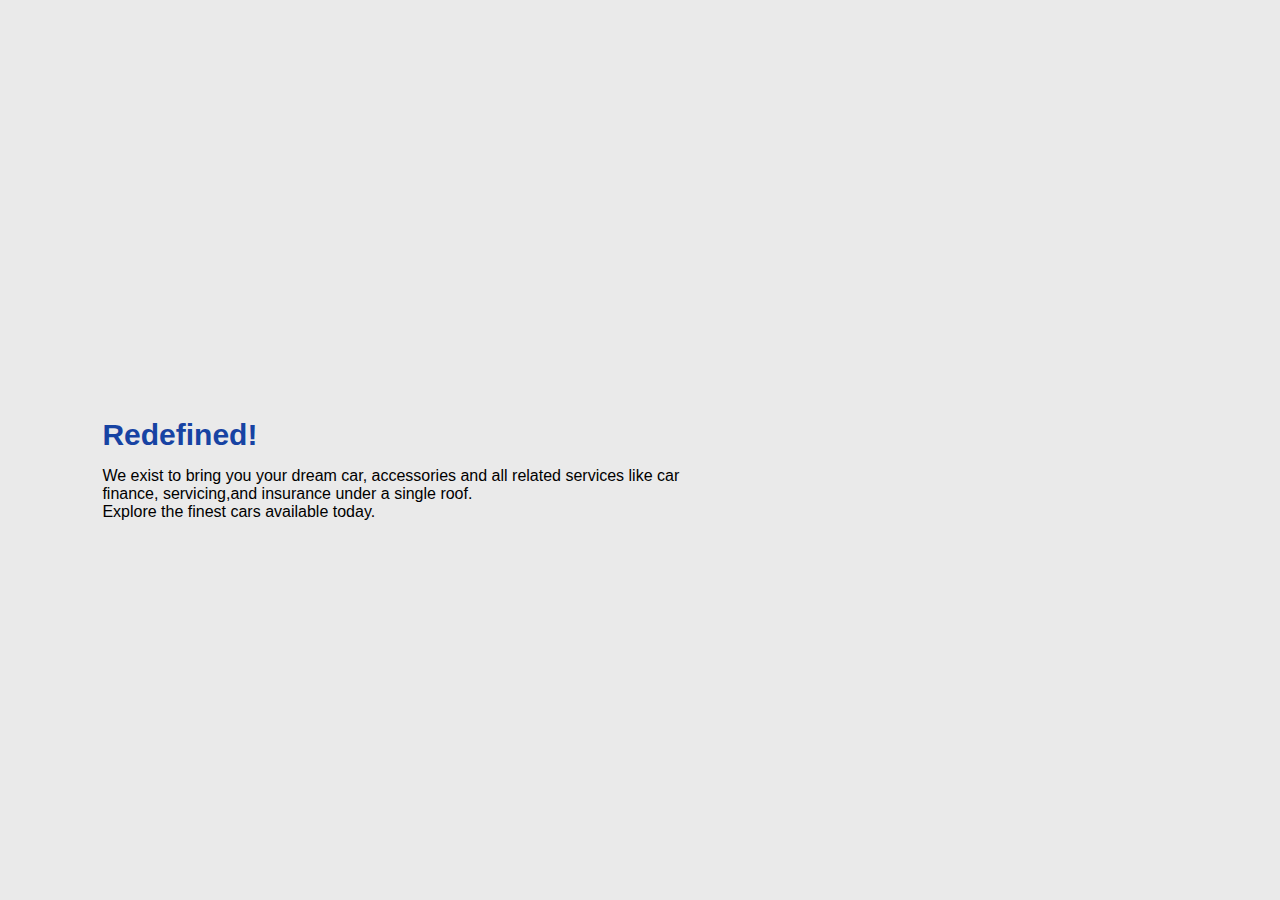
<file: car_website/index.html>
<!DOCTYPE html>
<html lang="en">
<head>
    <meta charset="UTF-8">
    <meta name="viewport" content="width=device-width, initial-scale=1.0">
    <title>Aks Motors</title>
    <link rel="stylesheet" href="style.css">
    <link href='https://unpkg.com/boxicons@2.1.4/css/boxicons.min.css' rel='stylesheet'>
</head>
<body>
    <header class="header">
        <!-- navbar -->
     <nav class="navbar">
        <div id="logo"><img src="./337518113_1630301987400149_942208567898775391_n.jpg" alt=""></div>
        <ul>
            <li class="item"><a href="./index.html" class="active" style="--i:1;">Home</a></li>
            <li class="item"><a href="./services.html" style="--i:2;">Service</a></li>
            <li class="item"><a href="./featured.html" style="--i:3;">Featured</a></li>
            <li class="item"><a href="./about.html" style="--i:4;">About</a></li>
            <li class="item"><a href="./contact.html" style="--i:5;">Contact</a></li>
        </ul>
     </nav>
     <!-- navbar close -->

     <!-- social media -->

     <div class="social-media">
        <a href="https://www.twitter.com"  style="--i:1;" ><i class='bx bxl-twitter'></i></a>
        <a href="https://www.facebook.com/aksmotors786/" style="--i:2;"><i class='bx bxl-facebook'></i></a>
        <a href="https://www.instagram.com/aks_motorss/" style="--i:3;"><i class='bx bxl-instagram-alt'></i></a>
        <a href="https://web.whatsapp.com/" style="--i:4;"><i class='bx bxl-whatsapp'></i></a>
     </div>
    </header>

    <section class="home">
        <div class="home-content">
            <h1>Car dealing experience</h1>
            <h3>Redefined!</h3>
            <p>We exist to bring you your dream car, accessories and all related services  like car finance, servicing,and insurance under a single roof.<br> Explore the finest cars available today.</p>
            <a href="./explore.html" class="btn">Explore Cars</a>
        </div>

        <div class="home-img">
            <div class="rhombus">
                <img src="./car-free-transparent-png-8.png" alt="">
            </div>
        </div>

        <div class="rhombus2"></div>
    </section>
    

</body>
</html>
</file>
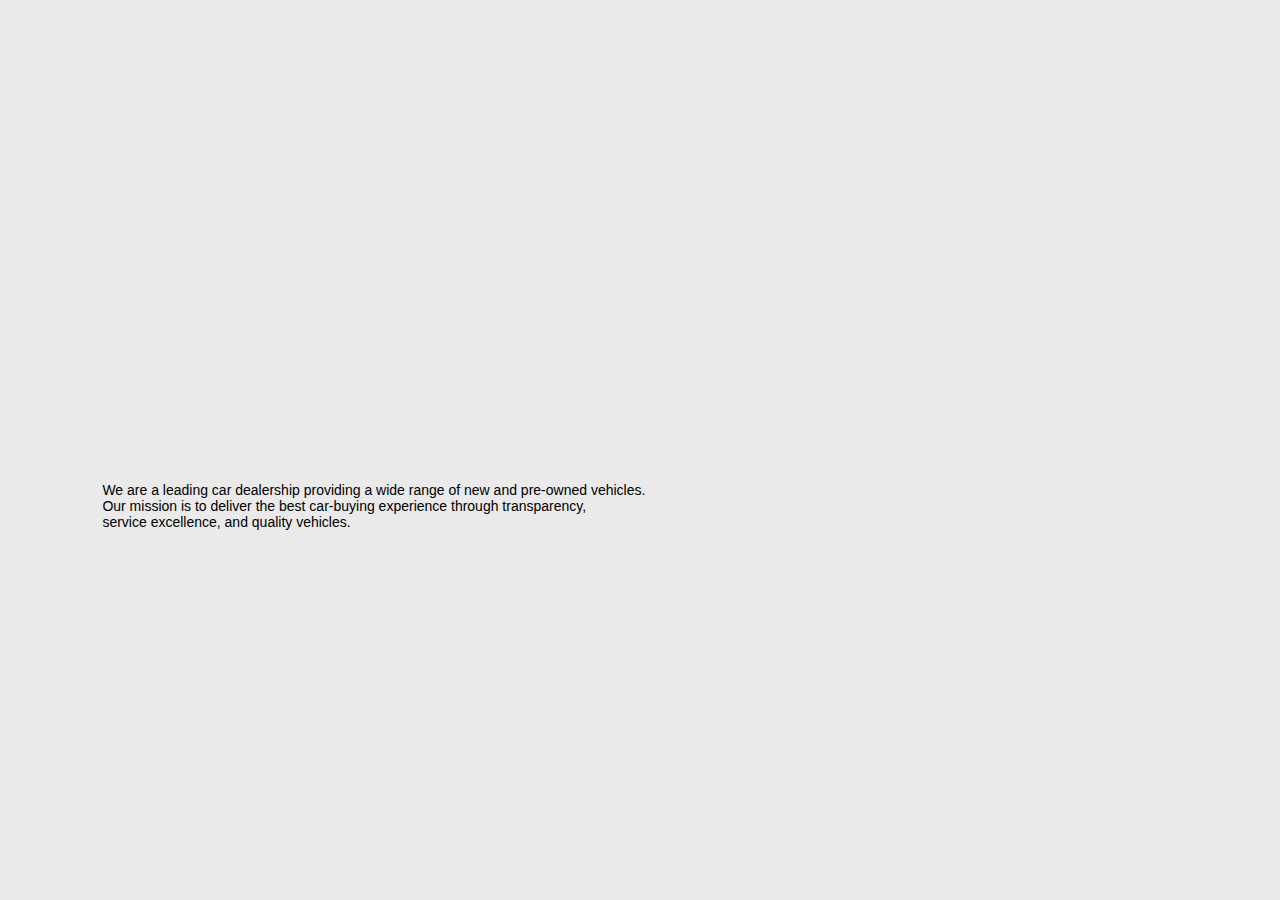
<file: car_website/about.html>
<!DOCTYPE html>
<html lang="en">
<head>
    <meta charset="UTF-8">
    <meta name="viewport" content="width=device-width, initial-scale=1.0">
    <title>Aks Motors</title>
    <link rel="stylesheet" href="style.css">
    <link href='https://unpkg.com/boxicons@2.1.4/css/boxicons.min.css' rel='stylesheet'>
</head>
<body>
    <header class="header">
        <!-- navbar -->
     <nav class="navbar">
        <div id="logo"><img src="./337518113_1630301987400149_942208567898775391_n.jpg" alt=""></div>
        <ul>
            <li class="item"><a href="./index.html" class="active" style="--i:1;">Home</a></li>
            <li class="item"><a href="./services.html" style="--i:2;">Service</a></li>
            <li class="item"><a href="./featured.html" style="--i:3;">Featured</a></li>
            <li class="item"><a href="./about.html" style="--i:4;">About</a></li>
            <li class="item"><a href="./contact.html" style="--i:5;">Contact</a></li>
        </ul>
     </nav>
     <!-- navbar close -->

     <!-- social media -->

     <div class="social-media">
        <a href="http://www.twitter.com"  style="--i:1;" ><i class='bx bxl-twitter'></i></a>
        <a href="#" style="--i:2;"><i class='bx bxl-facebook'></i></a>
        <a href="#" style="--i:3;"><i class='bx bxl-instagram-alt'></i></a>
        <a href="#" style="--i:4;"><i class='bx bxl-whatsapp'></i></a>
     </div>
    </header>

     <!-- About Section -->
     <section class="about">
        <div class="about-content">
        <h1>About Us</h1>
        <p><br>We are a leading car dealership providing a wide range of new and pre-owned vehicles.<br> Our mission is to deliver the best car-buying experience through transparency,<br> service excellence, and quality vehicles.</p>
    </div> 
    </div>

     <div class="home-img">
        <div class="rhombus">
            <img src="./car-free-transparent-png-8.png" alt="">
        </div>
    </div>

    <div class="rhombus2"></div>
    </section>


</body>
</html>
</file>
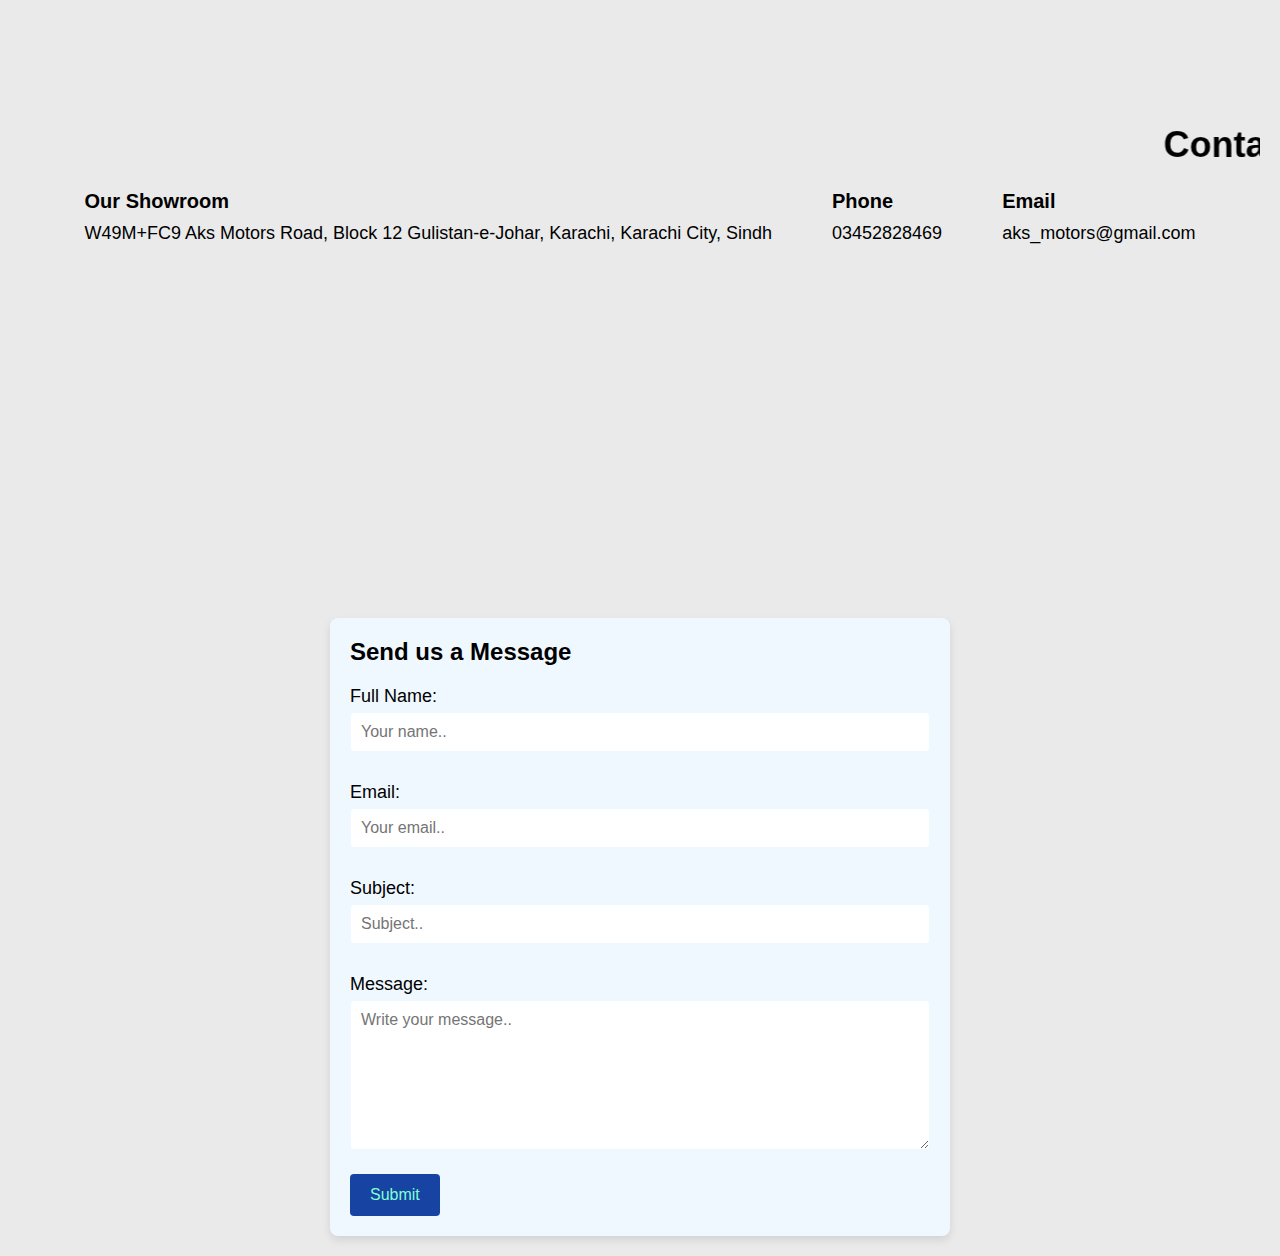
<file: car_website/contact.html>
<!DOCTYPE html>
<html lang="en">
<head>
    <meta charset="UTF-8">
    <meta name="viewport" content="width=device-width, initial-scale=1.0">
    <title>Aks Motors</title>
    <link rel="stylesheet" href="style.css">
    <link href='https://unpkg.com/boxicons@2.1.4/css/boxicons.min.css' rel='stylesheet'>
</head>
<body>
    <header class="header"></header>
        <!-- navbar -->
     <nav class="navbar">
        <div id="logo"><img src="./337518113_1630301987400149_942208567898775391_n.jpg" alt=""></div>
        <ul>
            <li class="item"><a href="./index.html" class="active" style="--i:1;">Home</a></li>
            <li class="item"><a href="./services.html" style="--i:2;">Service</a></li>
            <li class="item"><a href="./featured.html" style="--i:3;">Featured</a></li>
            <li class="item"><a href="./about.html" style="--i:4;">About</a></li>
            <li class="item"><a href="./contact.html" style="--i:5;">Contact</a></li>
        </ul>
     </nav>
     <!-- navbar close -->

    </header>

   <!-- Contact Section -->
   <section class="contact-section">
    <marquee behavior="" direction="left" scrollamount="12"><h1>Contact Us</h1></marquee>

    <!-- Contact Info -->
    <div class="contact-info">
        <div class="info-item">
            <h3>Our Showroom</h3>
            <p>W49M+FC9 Aks Motors Road, Block 12 Gulistan-e-Johar, Karachi, Karachi City, Sindh</p>
        </div>
        <div class="info-item">
            <h3>Phone</h3>
            <p>03452828469</p>
        </div>
        <div class="info-item">
            <h3>Email</h3>
            <p>aks_motors@gmail.com</p>
        </div>
    </div>

    <!-- Google Map -->
    <div class="map-container">
        <iframe src="https://www.google.com/maps/embed?pb=!1m18!1m12!1m3!1d3151.8354345093706!2d144.95373531531572!3d-37.81720987975153!2m3!1f0!2f0!3f0!3m2!1i1024!2i768!4f13.1!3m3!1m2!1s0x6ad642af0f11fd81%3A0xf577d1b20257d725!2sFederation%20Square!5e0!3m2!1sen!2s!4v1649957472715!5m2!1sen!2s" 
        width="100%" height="300" frameborder="0" style="border:0" allowfullscreen="" aria-hidden="false" tabindex="0"></iframe>
    </div>

    <!-- Contact Form -->
    <div class="contact-form-container">
        <h2>Send us a Message</h2>
        <form action="submit_form.php" method="POST">
            <label for="name">Full Name:</label>
            <input type="text" id="name" name="name" placeholder="Your name.." required>

            <label for="email">Email:</label>
            <input type="email" id="email" name="email" placeholder="Your email.." required>

            <label for="subject">Subject:</label>
            <input type="text" id="subject" name="subject" placeholder="Subject.." required>

            <label for="message">Message:</label>
            <textarea id="message" name="message" placeholder="Write your message.." style="height:150px" required></textarea>

            <input type="submit" value="Submit">
        </form>
    </div>

</section>

</body>
</html>
</file>
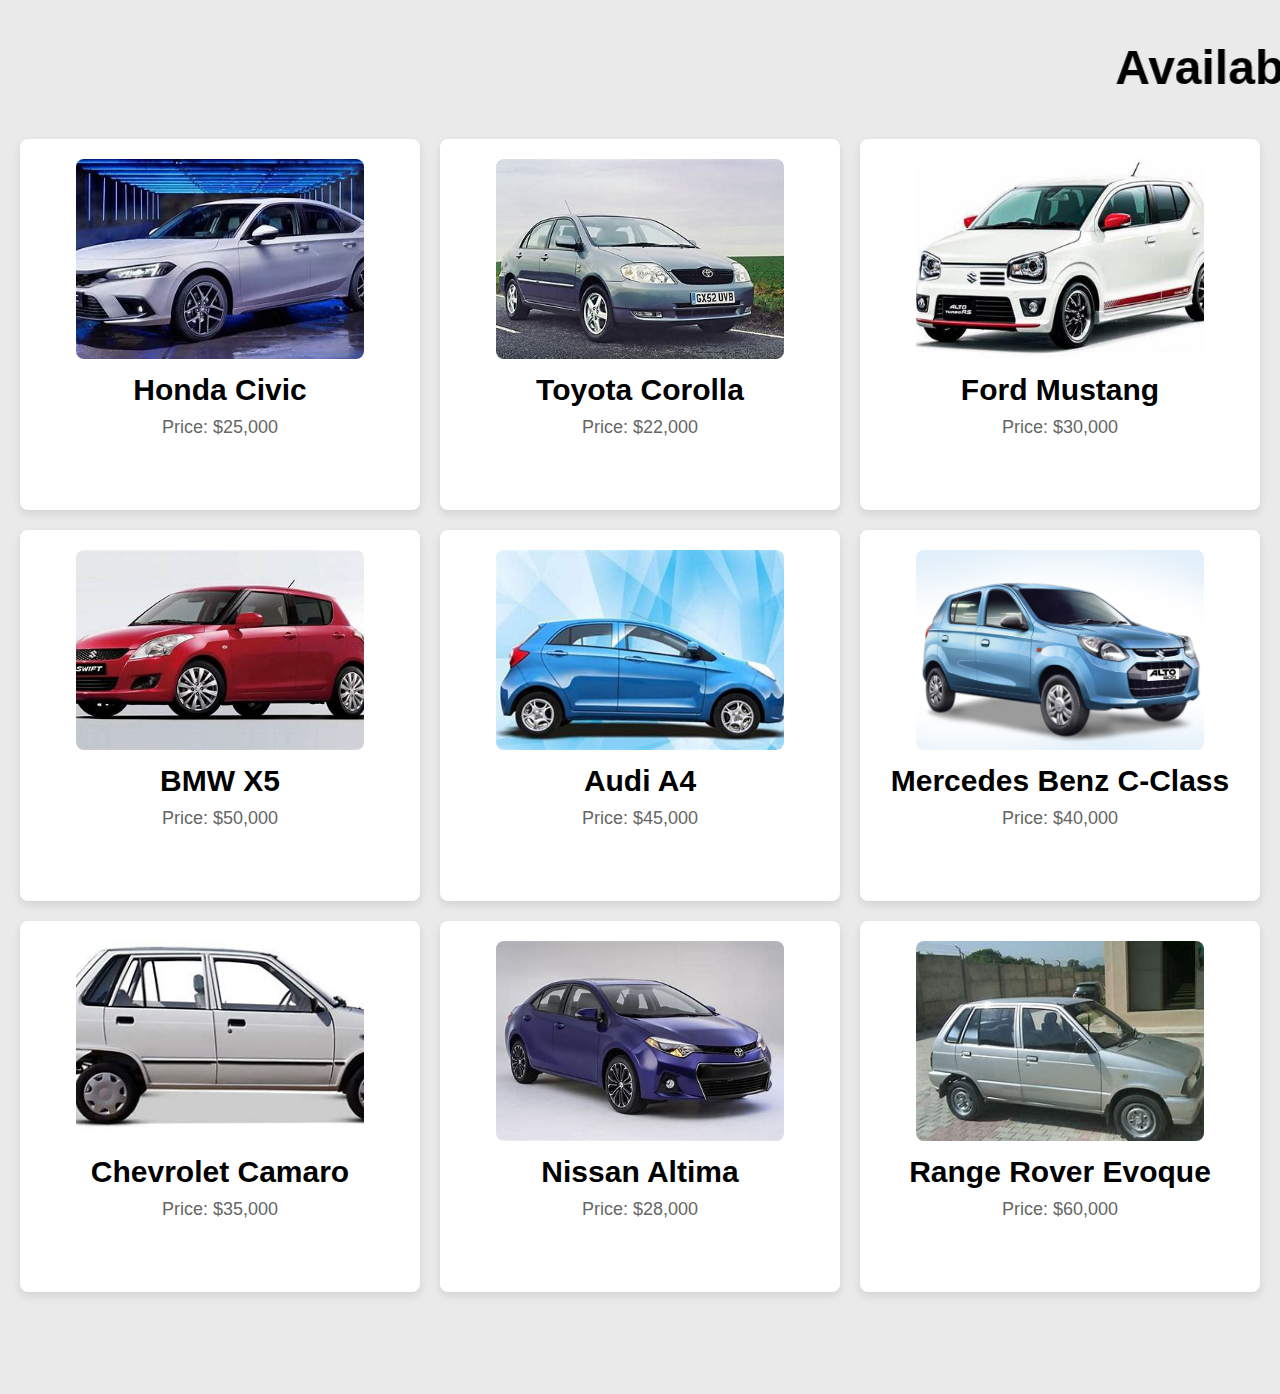
<file: car_website/explore.html>
<!DOCTYPE html>
<html lang="en">
<head>
    <meta charset="UTF-8">
    <meta name="viewport" content="width=device-width, initial-scale=1.0">
    <title>Aks Motors</title>
    <link rel="stylesheet" href="style.css">
    <link href='https://unpkg.com/boxicons@2.1.4/css/boxicons.min.css' rel='stylesheet'>
</head>
<body>


     <!-- Car Showcase Section -->
    <section class="car-gallery">
        <marquee behavior="" direction="left" scrollamount="20"><h1>Available Cars</h1></marquee>
        <div class="gallery-grid">
            <!-- Car 1 -->
            <div class="car-item">
                <img src="./10.jfif" alt="Car 1">
                <h3>Honda Civic</h3>
                <p>Price: $25,000</p>
                <a href="#" class="btn">Order Now</a>
            </div>
            
            <!-- Car 2 -->
            <div class="car-item">
                <img src="./7.jfif" alt="Car 2">
                <h3>Toyota Corolla</h3>
                <p>Price: $22,000</p>
                <a href="#" class="btn">Order Now</a>
            </div>
            
            <!-- Car 3 -->
            <div class="car-item">
                <img src="./3.jfif" alt="Car 3">
                <h3>Ford Mustang</h3>
                <p>Price: $30,000</p>
                <a href="#" class="btn">Order Now</a>
            </div>

            <!-- Car 4 -->
            <div class="car-item">
                <img src="./download.jfif" alt="Car 4">
                <h3>BMW X5</h3>
                <p>Price: $50,000</p>
                <a href="#" class="btn">Order Now</a>
            </div>

            <!-- Car 5 -->
            <div class="car-item">
                <img src="./OIP.jfif" alt="Car 5">
                <h3>Audi A4</h3>
                <p>Price: $45,000</p>
                <a href="#" class="btn">Order Now</a>
            </div>

            <!-- Car 6 -->
            <div class="car-item">
                <img src="./4.jfif" alt="Car 6">
                <h3>Mercedes Benz C-Class</h3>
                <p>Price: $40,000</p>
                <a href="#" class="btn">Order Now</a>
            </div>

            <!-- Car 7 -->
            <div class="car-item">
                <img src="./6.jfif" alt="Car 7">
                <h3>Chevrolet Camaro</h3>
                <p>Price: $35,000</p>
                <a href="#" class="btn">Order Now</a>
            </div>

            <!-- Car 8 -->
            <div class="car-item">
                <img src="./8.jfif" alt="Car 8">
                <h3>Nissan Altima</h3>
                <p>Price: $28,000</p>
                <a href="#" class="btn">Order Now</a>
            </div>

            <!-- Car 9 -->
            <div class="car-item">
                <img src="./5.jfif" alt="Car 9">
                <h3>Range Rover Evoque</h3>
                <p>Price: $60,000</p>
                <a href="#" class="btn">Order Now</a>
            </div>
        </div>
    </section>
    <a href="./index.html" class="btn">Back</a>

</body>

</html>
</file>
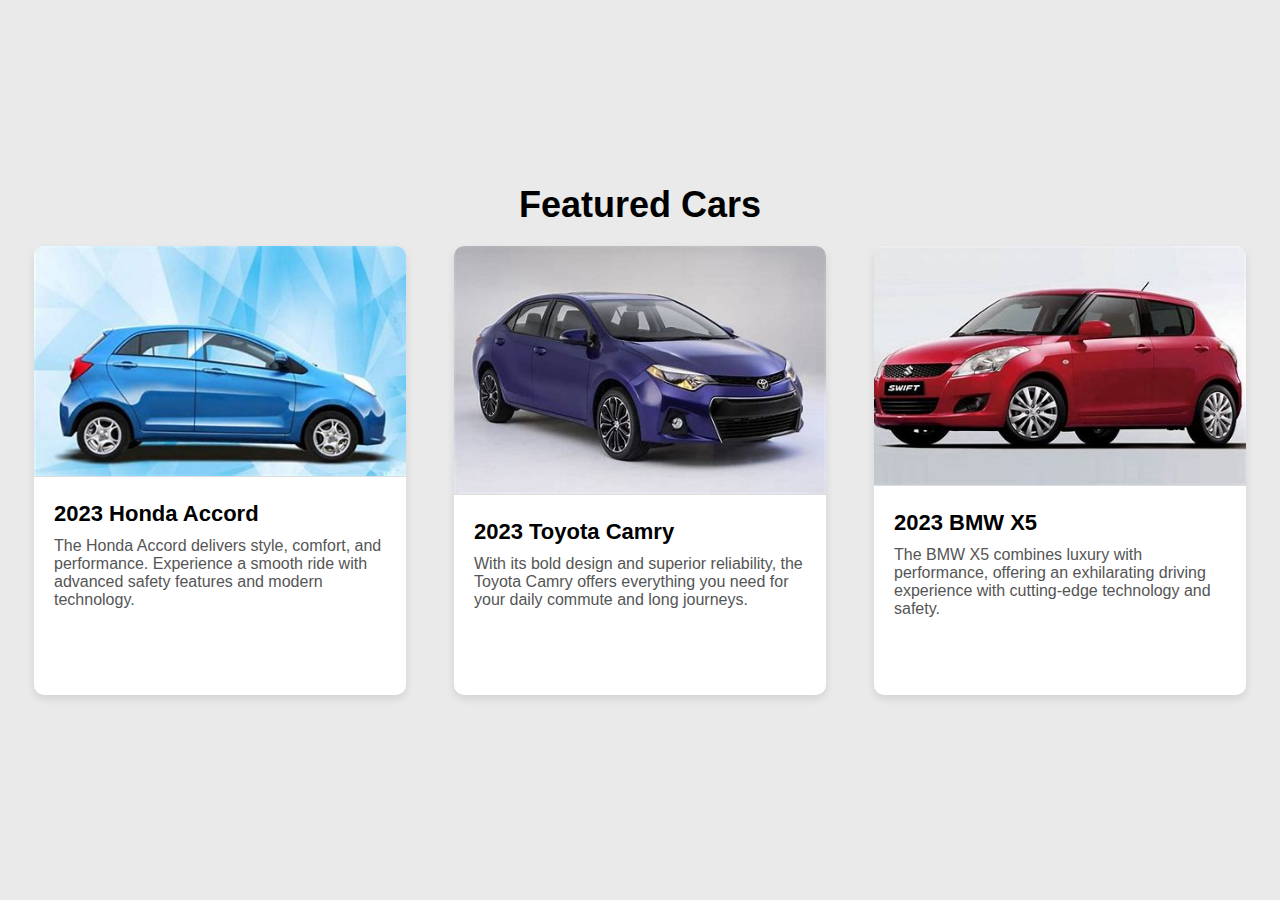
<file: car_website/featured.html>
<!DOCTYPE html>
<html lang="en">
<head>
    <meta charset="UTF-8">
    <meta name="viewport" content="width=device-width, initial-scale=1.0">
    <title>Aks Motors</title>
    <link rel="stylesheet" href="style.css">
    <link href='https://unpkg.com/boxicons@2.1.4/css/boxicons.min.css' rel='stylesheet'>
</head>
<body>

    <header class="header">
        <!-- navbar -->
     <nav class="navbar">
        <div id="logo"><img src="./337518113_1630301987400149_942208567898775391_n.jpg" alt=""></div>
        <ul>
            <li class="item"><a href="./index.html" class="active" style="--i:1;">Home</a></li>
            <li class="item"><a href="./services.html" style="--i:2;">Service</a></li>
            <li class="item"><a href="./featured.html" style="--i:3;">Featured</a></li>
            <li class="item"><a href="./about.html" style="--i:4;">About</a></li>
            <li class="item"><a href="./contact.html" style="--i:5;">Contact</a></li>
        </ul>
     </nav>
     <!-- navbar close -->

     <!-- social media -->

     <div class="social-media">
        <a href="http://www.twitter.com"  style="--i:1;" ><i class='bx bxl-twitter'></i></a>
        <a href="#" style="--i:1;"><i class='bx bxl-facebook'></i></a>
        <a href="#" style="--i:2;"><i class='bx bxl-instagram-alt'></i></a>
        <a href="#" style="--i:3;"><i class='bx bxl-whatsapp'></i></a>
     </div>
    </header><br><br><br>
    
   <!-- Featured Section -->

   <br><br><section class="featured-section">
    <br><br><br><h1>Featured Cars</h1>

    <div class="featured-cars">
             <!-- Car 1 -->
        <div class="car-card">
            <img src="./OIP.jfif" alt="Car 1">
            <div class="car-info">
                <h2>2023 Honda Accord</h2>
                <p>The Honda Accord delivers style, comfort, and performance. Experience a smooth ride with advanced safety features and modern technology.</p>
                <a href="./explore.html" class="btn">Explore More</a>
            </div>
        </div>

        <!-- Car 2 -->
        <div class="car-card">
            <img src="./8.jfif" alt="Car 2">
            <div class="car-info">
                <h2>2023 Toyota Camry</h2>
                <p>With its bold design and superior reliability, the Toyota Camry offers everything you need for your daily commute and long journeys.</p>
                <a href="./explore.html" class="btn">Explore More</a>
            </div>
        </div>

        <!-- Car 3 -->
        <div class="car-card">
            <img src="./download.jfif" alt="Car 3">
            <div class="car-info">
                <h2>2023 BMW X5</h2>
                <p>The BMW X5 combines luxury with performance, offering an exhilarating driving experience with cutting-edge technology and safety.</p>
                <a href="./explore.html" class="btn">Explore More</a>
            </div>
        </div>

    </div>
</section>

</body>
</html>
</file>
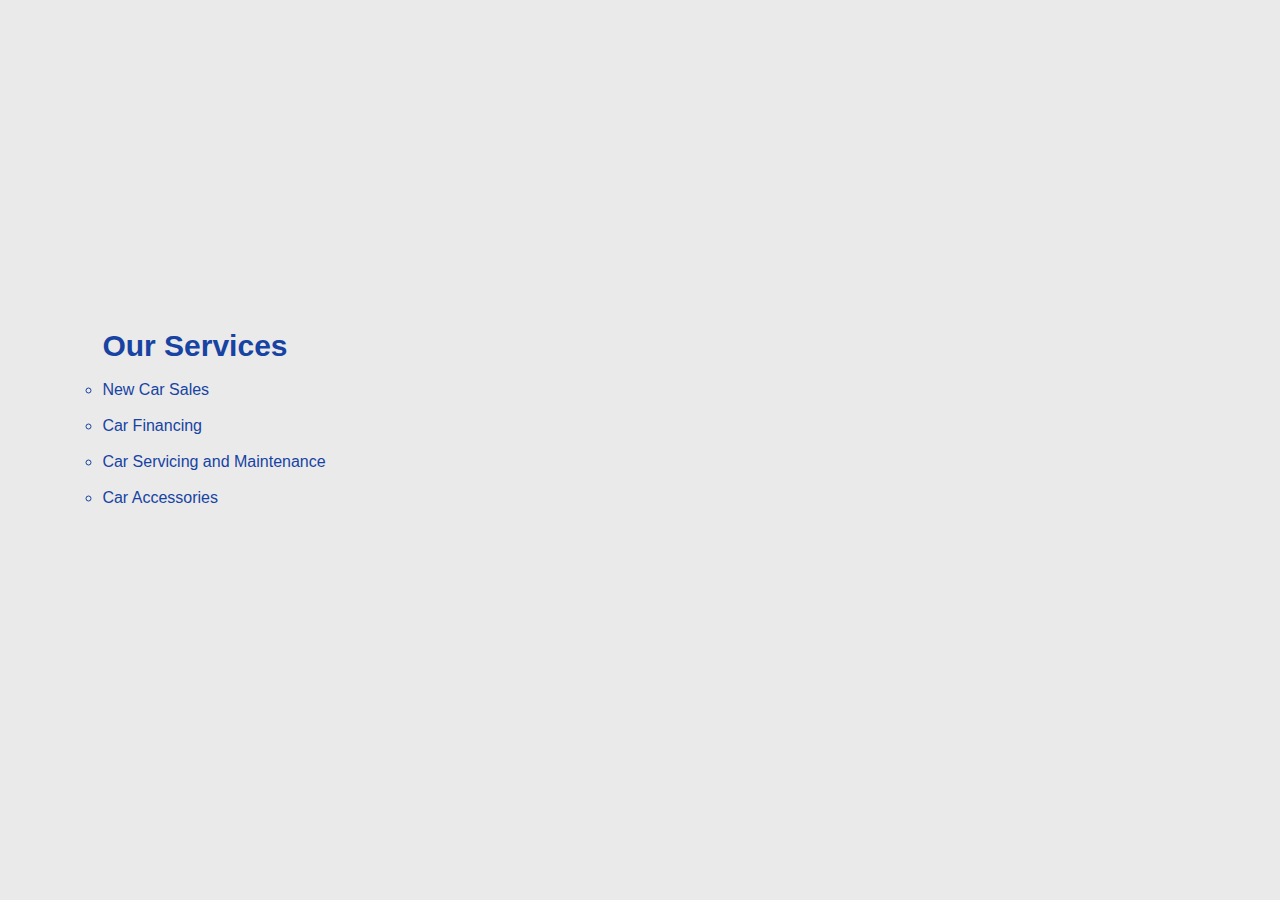
<file: car_website/services.html>
<!DOCTYPE html>
<html lang="en">
<head>
    <meta charset="UTF-8">
    <meta name="viewport" content="width=device-width, initial-scale=1.0">
    <title>Aks Motors</title>
    <link rel="stylesheet" href="style.css">
    <link href='https://unpkg.com/boxicons@2.1.4/css/boxicons.min.css' rel='stylesheet'>
</head>
<body>

    <header class="header">
        <!-- navbar -->
     <nav class="navbar">
        <div id="logo"><img src="./337518113_1630301987400149_942208567898775391_n.jpg" alt=""></div>
        <ul>
            <li class="item"><a href="./index.html" class="active" style="--i:1;">Home</a></li>
            <li class="item"><a href="./services.html" style="--i:2;">Service</a></li>
            <li class="item"><a href="./featured.html" style="--i:3;">Featured</a></li>
            <li class="item"><a href="./about.html" style="--i:4;">About</a></li>
            <li class="item"><a href="./contact.html" style="--i:5;">Contact</a></li>
        </ul>
     </nav>
     <!-- navbar close -->

     <!-- social media -->

     <div class="social-media">
        <a href="http://www.twitter.com"  style="--i:1;" ><i class='bx bxl-twitter'></i></a>
        <a href="#" style="--i:1;"><i class='bx bxl-facebook'></i></a>
        <a href="#" style="--i:2;"><i class='bx bxl-instagram-alt'></i></a>
        <a href="#" style="--i:3;"><i class='bx bxl-whatsapp'></i></a>
     </div>
    </header>
    <!-- Services Section -->
    <section class="services">
        <div class="services-content">
        <h2>Our Services</h2><br>
        <ul>
            <li>New Car Sales</li><br>
            <li>Car Financing</li><br>
            <li>Car Servicing and Maintenance</li><br>
            <li>Car Accessories</li><br>
        </ul> <br><br><br>

        <a href="./index.html" class="btn">Back</a>
    </div>
    <div class="home-img">
        <div class="rhombus">
            <img src="./car-free-transparent-png-8.png" alt="">
        </div>
    </div>

    <div class="rhombus2"></div>
    </section>
        
</body>
</html>
</file>
<file: car_website/style.css>
*{
    margin: 0;
    padding: 0;
    box-sizing: border-box;
    font-family: sans-serif;
}

/* Basic styles */

body{
    background-color: #eaeaea;
}

#logo img{
    height: 90px;
    border-radius: 20px;
    margin: 5px 10px;
    background: transparent;
    opacity: 0;
    animation: slideRight 1s ease forwards;
    animation-delay: 1s;
   
}

header{
    display: flex;
    position: fixed;
    top: 0;
    left: 0;
    width: 100%;
    padding: 20px 5%;
    background: transparent;
    display: flex;
    justify-content: space-between;
    align-items: center;
    z-index: 100;

}
.navbar{
    display: flex;
    position: relative;
    align-items: center;
    width: 50%;
}

.navbar a{
    display: inline-block;
    font-size: 18px;
    color: #222;
    text-decoration: none;
    font-weight: 600;
    margin: 0px 20px;
    transition: .3s;
    opacity: 0;
    animation: slideTop 1s ease forwards;
    animation-delay: calc(.2s * var(--i));

}

.navbar a:hover{
    color: #1743a3;
}

.navbar ul {
    display: flex;
    justify-content: space-evenly;
    align-items: center;
    text-decoration: none;
    list-style: none;
}

/* Social media links specific styles */

.social-media{
    display: flex;
    justify-content: space-between;
    width: 150px;
    height: 50px;
    background: transparent;
}

.social-media a{
    display: inline-flex;
    justify-content: center;
    align-items: center;
    width: 30px;
    height: 30px;
    background: transparent;
    border: 2px solid transparent;
    text-decoration: none;
    transform: rotate(45deg);
    transition: .5s;
    opacity: 0;
    animation: slideSci 1s ease forwards;
    animation-delay: calc(.2s * var(--i));

}

.social-media a :hover{
    border-color: #eaeaea;
}

.social-media a i {
    font-size: 24px;
    color: #eaeaea;
    transform: rotate(-45deg);

}

/* Home page specific styles */

.home{
    position: relative;
    width: 100%;
    height: 100vh;
    display: flex;
    justify-content: space-between;
    align-items: center;
    padding: 50px 8% 0;
    overflow: hidden;
}

.home-content{
    max-width: 630px;
}

.home-content h1{
    font-size: 50px;
    line-height: 1.2;
    opacity: 0;
    animation: slideBottom 1s ease forwards;
    animation-delay: 1s;
}

.home-content h3{
    font-size: 30px;
    color: #1743a3;
    animation: slideRight 1s ease forwards;
    animation-delay: 1.3s;
}

.home-content p{
    font-size: 16px;
    padding: 15px 0 30px;
    animation: slideLeft 1s ease forwards;
    animation-delay: 1.6s;
}


.btn{
    display: inline-block;
    padding: 10px 28px;
    background: #1743a3;
    border: 2px solid #1743a3;
    border-radius: 6px;
    box-shadow: 0 0 10px rgba(0, 0, 0, .1);
    font-size: 14px;
    color: #eaeaea;
    letter-spacing: 1px;
    text-decoration: none;
    font-weight: 600;
    transition: .5s;
    opacity: 0;
    animation: slideTop 1s ease forwards;
    animation-delay: 2s;

}

.btn:hover{
    background: transparent;
    color: #1743a3;
}

.home-img{
    position: relative;
    margin-top: 75px;
    margin-left: 75px;
    width: 300px;
    height: 300px;
    transform: rotate(45deg);
    padding: 5px 0 15px;
  

}

.home-img .rhombus{
    position:absolute;
    margin-top: 75px;
    margin-right: 100px;
    top: -20;
    right: -20;
    width: 90%;
    height: 90%;
    background: #eaeaea;
    border: 20px solid #1743a3;
    box-shadow: -15px 15px 15px rgba(0, 0, 0, .2);
    opacity: 0;
    animation: zoomOut 1s ease forwards;
    animation-delay: 1.6s;
}

.home-img .rhombus img{
    position: absolute;
    top: 50px;
    left: -140px;
    right: -120px;
    max-width: 750px;
    transform: rotate(-45deg);
    opacity: 0;
    animation: car 1s ease forwards;
    animation-delay: 2s;
}

.home .rhombus2{
    position: absolute;
    top: -12%;
    right: -12%;
    width: 500px;
    height: 500px;
    background: #1743a3;
    transform: rotate(45deg);
    z-index: -1;
    opacity: 0;
    animation: rhombus2 1s ease forwards;
}

/* Services page specific styles */

.services{
    position: relative;
    width: 100%;
    height: 100vh;
    display: flex;
    justify-content: space-between;
    align-items: center;
    padding: 50px 8% 0;
    overflow: hidden;
}

.services .rhombus2{
    position: absolute;
    top: -12%;
    right: -12%;
    width: 500px;
    height: 500px;
    background: #1743a3;
    transform: rotate(45deg);
    z-index: -1;
    opacity: 0;
    animation: rhombus2 1s ease forwards;
}

.services-content h2{
    font-size: 30px;
    color: #1743a3;
}

.services-content ul li{
    list-style: none;
    color: #1743a3;
    list-style:circle
}

/* About page specific styles */

.about{
    position: relative;
    width: 100%;
    height: 100vh;
    display: flex;
    justify-content: space-between;
    align-items: center;
    padding: 50px 8% 0;
    overflow: hidden;
}

.about .about-content h1{
    font-size: 50px;
    line-height: 1.2;
    opacity: 0;
    animation: slideBottom 1s ease forwards;
    animation-delay: 1s;
    color: #1743a3;
}

.about .rhombus2{
    position: absolute;
    top: -12%;
    right: -12%;
    width: 500px;
    height: 500px;
    background: #1743a3;
    transform: rotate(45deg);
    z-index: -1;
    opacity: 0;
    animation: rhombus2 1s ease forwards;
}

.about-content p{
    font-size: 14px;
    padding: 15px 0 30px;
    animation: slideLeft 1s ease forwards;
    animation-delay: 1.6s;
}

.featured-section {
    padding: 40px 20px;
    text-align: center;
}

.featured-section h1 {
    font-size: 36px;
    margin-bottom: 20px;
}

.featured-cars {
    display: flex;
    justify-content: space-around;
    flex-wrap: wrap;
    gap: 20px;
    margin-top: 20px;
}

/* Car Card Styling */
.car-card {
    background-color: white;
    box-shadow: 0 4px 8px rgba(0, 0, 0, 0.1);
    border-radius: 10px;
    overflow: hidden;
    width: 30%;
    max-width: 400px;
    text-align: left;
    transition: transform 0.2s ease;
}

.car-card img {
    width: 100%;
    height: auto;
    border-bottom: 1px solid #ddd;
}

.car-info {
    padding: 20px;
}

.car-info h2 {
    font-size: 22px;
    margin-bottom: 10px;
}

.car-info p {
    font-size: 16px;
    margin-bottom: 15px;
    color: #555;
}

/* Button Styling */
.btn {
    display: inline-block;
    padding: 10px 20px;
    background-color: #007bff;
    color: white;
    text-decoration: none;
    border-radius: 5px;
    font-size: 16px;
}

.btn:hover {
    background-color: #0056b3;
}

/* Hover Effect on Car Card */
.car-card:hover {
    transform: translateY(-10px);
}

/* Responsive Design */
@media (max-width: 768px) {
    .car-card {
        width: 100%;
        margin-bottom: 20px;
    }
}

/* Contact page specific styles */
.contact-section {
    padding: 20px;
    text-align: center;
}

.contact-section h1 {
    font-size: 36px;
    margin-bottom: 20px;
}

.contact-info {
    display: flex;
    justify-content: center;
    margin-bottom: 40px;
}

.info-item {
    margin: 0 30px;
    text-align: left;
}

.info-item h3 {
    font-size: 20px;
    margin-bottom: 10px;
}

.info-item p {
    font-size: 18px;
}

/* Map Container */
.map-container {
    width: 100%;
    margin: 30px 0;
}

/* Contact Form */
.contact-form-container {
    width: 50%;
    margin: 0 auto;
    background-color:aliceblue;
    padding: 20px;
    box-shadow: 0 4px 8px rgba(0, 0, 0, 0.1);
    border-radius: 8px;
    text-align: left;
}

.contact-form-container h2 {
    font-size: 24px;
    margin-bottom: 20px;
}

.contact-form-container label {
    font-size: 18px;
    display: block;
    margin: 10px 0 5px;
}

.contact-form-container input[type="text"],
.contact-form-container input[type="email"],
.contact-form-container textarea {
    width: 100%;
    padding: 10px;
    margin-bottom: 20px;
    border: 1px solid aliceblue;
    border-radius: 4px;
    font-size: 16px;
}

.contact-form-container input[type="submit"] {
    background-color:#1743a3;
    color:aquamarine;
    padding: 12px 20px;
    border: none;
    border-radius: 4px;
    font-size: 16px;
    cursor: pointer;
}

.contact-form-container input[type="submit"]:hover {
    background-color:#1743a3;
}

/* Car Gallery Section */

.car-gallery {
    text-align: center;
    margin: 40px 0;
}

.car-gallery h1 {
    font-size: 48px;
    margin-bottom: 20px;
}

.gallery-grid {
    display: grid;
    grid-template-columns: repeat(3, 1fr);
    gap: 20px;
    padding: 20px;
}

/* Car Item */
.car-item {
    background-color: #fff;
    padding: 20px;
    box-shadow: 0 4px 8px rgba(0, 0, 0, 0.1);
    border-radius: 8px;
    text-align: center;
}

.car-item img {
    width: 80%;
    height: 200px;
    object-fit: cover;
    border-radius: 8px;
}

.car-item h3 {
    font-size: 30px;
    margin: 10px 0;
}

.car-item p {
    font-size: 18px;
    color: #666;
}

.car-item .btn {
    background-color: #007bff;
    color: white;
    padding: 10px 20px;
    text-decoration: none;
    border-radius: 4px;
    margin-top: 10px;
    display: inline-block;
}

.car-item .btn:hover {
    background-color: #0056b3;
}



/* KEYFRAMES ANIMAION */

@keyframes slideTop {
    0%{
        transform: translatey(100px);
        opacity: 0;
        
    }
    100%{
        transform: translatey(0);
        opacity: 1;
    
    }
}

@keyframes slideBottom {
    0%{
        transform: translatey(-100px);
        opacity: 0;
        
    }
    100%{
        transform: translatey(0);
        opacity: 1;
    
    }
}

@keyframes slideSci {
    0%{
        transform: translateX(100px) rotate(45deg);
        opacity: 0;
        
    }
    100%{
        transform: translateX(0) rotate(45deg);
        opacity: 1;
    
    }
}

@keyframes slideRight {
    0%{
        transform: translateX(-100px);
        opacity: 0;
        
    }
    100%{
        transform: translateX(0);
        opacity: 1;
    
    }
}

@keyframes slideLeft {
    0%{
        transform: translateX(100px);
        opacity: 0;
        
    }
    100%{
        transform: translateX(0);
        opacity: 1;
    
    }
}

@keyframes zoomOut {
    0%{
        transform: scale(1.1);
        opacity: 0;
        
    }
    100%{
        transform: scale(1);
        opacity: 1;
    
    }
}

@keyframes car {
    0%{
        transform: translate(300px , -300px) scale(0) rotate(-45deg);
        opacity: 0;
        
    }
    100%{
        transform: translate(0 , 0) scale(1) rotate(-45deg);
        opacity: 1;
    
    }
}

@keyframes rhombus2 {
    0%{
        right: -30%;
        opacity: 0;
        
    }
    100%{
        right: -15%;
        opacity: 1;
    
    }
}
</file>
